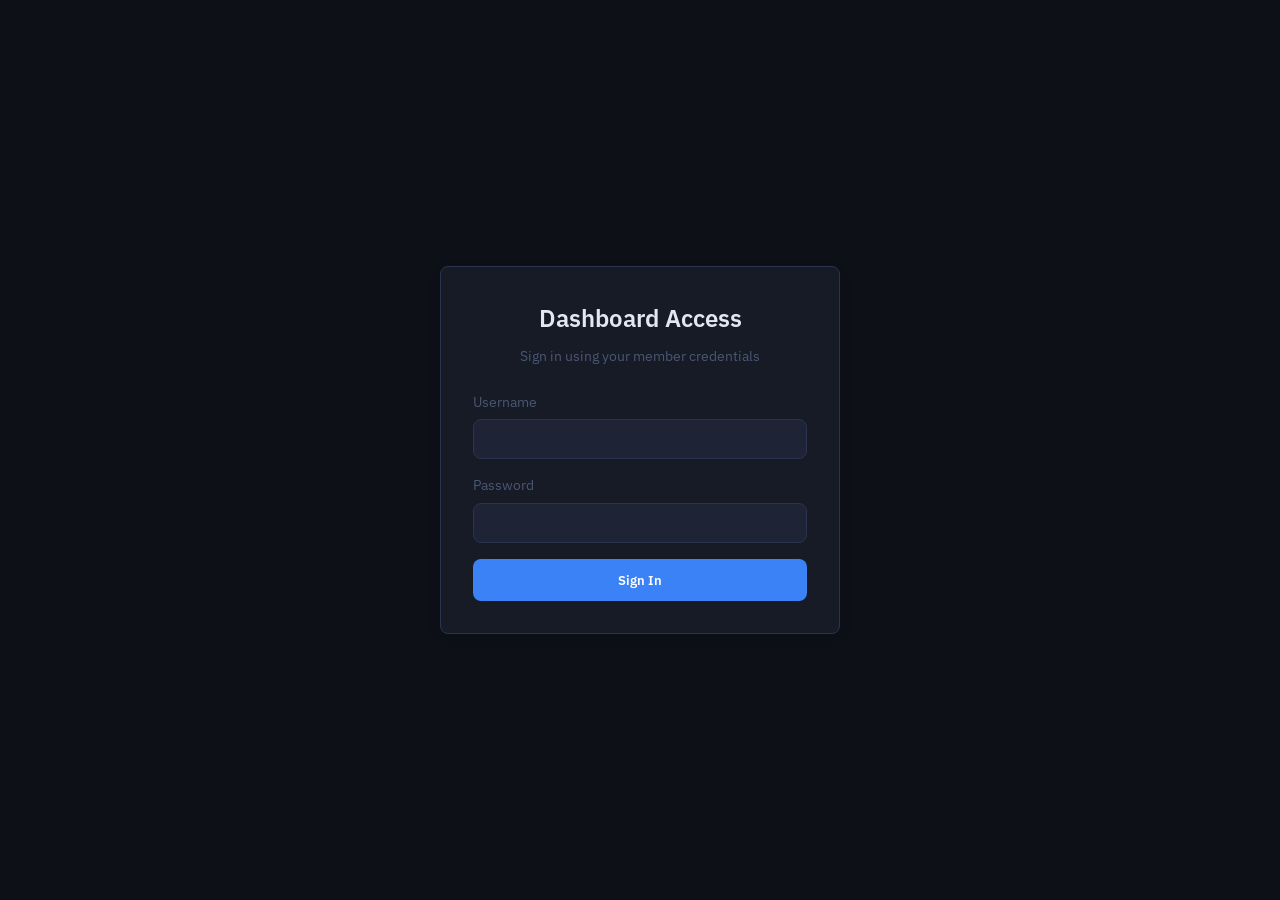
<file: views/login/multi-login.html>
<!DOCTYPE html>
<html lang="en">
<head>
    <meta charset="UTF-8">
    <meta name="viewport" content="width=device-width, initial-scale=1.0">
    <title>Portal Access — Task Board</title>
    <link rel="stylesheet" href="/css/theme.css">
    <style>
        body {
            display: flex;
            align-items: center;
            justify-content: center;
            min-height: 100vh;
            background: var(--bg);
            font-family: var(--font-sans, sans-serif);
            margin: 0;
        }
        .login-card {
            background: var(--surface);
            border: 1px solid var(--border);
            border-radius: var(--radius);
            padding: var(--space-8, 32px);
            width: 100%;
            max-width: 400px;
            box-shadow: 0 4px 12px rgba(0,0,0,0.1);
        }
        .login-title {
            font-size: 1.5rem;
            font-weight: 600;
            color: var(--text);
            margin-bottom: var(--space-2, 8px);
            text-align: center;
        }
        .login-subtitle {
            font-size: 0.875rem;
            color: var(--text-muted);
            text-align: center;
            margin-bottom: var(--space-6, 24px);
        }
        .form-group {
            margin-bottom: var(--space-4, 16px);
        }
        .form-group label {
            display: block;
            font-size: 0.85rem;
            color: var(--text-muted);
            margin-bottom: 6px;
        }
        .form-group input {
            width: 100%;
            padding: 10px;
            background: var(--surface-2);
            border: 1px solid var(--border);
            border-radius: var(--radius);
            color: var(--text);
            box-sizing: border-box;
        }
        .form-group input:focus {
            border-color: var(--accent);
            outline: none;
        }
        .alert-error {
            background: rgba(255, 74, 74, 0.1);
            border: 1px solid #ff4a4a;
            color: #ff4a4a;
            padding: 10px;
            border-radius: var(--radius);
            font-size: 0.85rem;
            margin-bottom: 16px;
            display: none;
        }
        .btn-submit {
            width: 100%;
            padding: 12px;
            background: var(--accent, #007acc);
            color: #fff;
            border: none;
            border-radius: var(--radius);
            font-weight: 600;
            cursor: pointer;
        }
        .btn-submit:hover { opacity: 0.9; }
    </style>
</head>
<body>

<div class="login-card">
    <div class="login-title">Dashboard Access</div>
    <div class="login-subtitle">Sign in using your member credentials</div>

    <div id="errorBox" class="alert-error"></div>

    <form id="loginForm" onsubmit="handleLogin(event)">
        <div class="form-group">
            <label for="username">Username</label>
            <input type="text" id="username" required autocomplete="username">
        </div>
        <div class="form-group">
            <label for="password">Password</label>
            <input type="password" id="password" required autocomplete="current-password">
        </div>
        <button type="submit" class="btn-submit">Sign In</button>
    </form>
</div>

<script>
async function handleLogin(e) {
    e.preventDefault();
    const errorBox = document.getElementById('errorBox');
    const username = document.getElementById('username').value;
    const password = document.getElementById('password').value;

    errorBox.style.display = 'none';

    try {
        const res = await fetch('/api/auth/member-login', {
            method: 'POST',
            headers: { 'Content-Type': 'application/json' },
            body: JSON.stringify({ username, password })
        });
        
        const data = await res.json();
        
        if (res.ok && data.success) {
            // Success! Send them to the management dashboard
            window.location.href = '/multi';
        } else {
            errorBox.textContent = data.error || 'Login verification failed.';
            errorBox.style.display = 'block';
        }
    } catch (err) {
        errorBox.textContent = 'Unable to connect to auth services.';
        errorBox.style.display = 'block';
    }
}
</script>
</body>
</html>
</file>
<file: css/theme.css>
/*
 * theme.css — Global Design System
 * Collaborators Booking Portal
 *
 * The single source of truth for all colours, typography, spacing,
 * and visual tokens across every page.
 *
 * Usage: <link rel="stylesheet" href="/css/theme.css">
 * Import order: theme.css → component CSS → page-specific overrides (if any)
 */

/* ─────────────────────────────────────────────
   @font-face / Google Fonts
   ───────────────────────────────────────────── */
@import url('https://fonts.googleapis.com/css2?family=IBM+Plex+Mono:wght@400;500;600&family=IBM+Plex+Sans:wght@300;400;500;600;700&display=swap');

/* ─────────────────────────────────────────────
   DARK THEME (default)
   ───────────────────────────────────────────── */
:root {
    /* --- Core Palette --- */
    --bg:              #0d1117;        /* page background */
    --bg-alt:          #101620;        /* subtle section bg */
    --surface:         #161b26;        /* cards, panels */
    --surface-2:       #1e2436;        /* inputs, nested surfaces */
    --surface-3:       #252d42;        /* hover rows, active states */
    --border:          #2a3350;        /* default borders */
    --border-subtle:   #1e2436;        /* hairline separators */

    /* --- Brand Accent --- */
    --accent:          #3b82f6;        /* primary blue */
    --accent-hover:    #2563eb;
    --accent-2:        #8b5cf6;        /* secondary violet */
    --accent-glow:     rgba(59, 130, 246, 0.15);

    /* --- Semantic --- */
    --success:         #22d3a0;
    --success-bg:      rgba(34, 211, 160, 0.12);
    --success-border:  rgba(34, 211, 160, 0.3);
    --warn:            #f59e0b;
    --warn-bg:         rgba(245, 158, 11, 0.12);
    --warn-border:     rgba(245, 158, 11, 0.3);
    --danger:          #f43f5e;
    --danger-bg:       rgba(244, 63, 94, 0.12);
    --danger-border:   rgba(244, 63, 94, 0.3);
    --info:            #38bdf8;
    --info-bg:         rgba(56, 189, 248, 0.12);
    --info-border:     rgba(56, 189, 248, 0.3);

    /* --- Typography --- */
    --text:            #e2e8f0;        /* primary text */
    --text-secondary:  #94a3b8;        /* secondary / placeholder */
    --text-muted:      #4b5675;        /* disabled / faint */
    --font-sans:       'IBM Plex Sans', -apple-system, BlinkMacSystemFont, sans-serif;
    --font-mono:       'IBM Plex Mono', 'Fira Code', Consolas, monospace;

    /* --- Spacing Scale --- */
    --space-1:  4px;
    --space-2:  8px;
    --space-3:  12px;
    --space-4:  16px;
    --space-5:  20px;
    --space-6:  24px;
    --space-8:  32px;
    --space-10: 40px;
    --space-12: 48px;

    /* --- Border Radius --- */
    --radius-sm:  4px;
    --radius:     8px;
    --radius-md:  10px;
    --radius-lg:  14px;
    --radius-xl:  20px;
    --radius-full: 9999px;

    /* --- Shadows --- */
    --shadow-sm:  0 1px 3px rgba(0,0,0,0.4);
    --shadow:     0 4px 16px rgba(0,0,0,0.5);
    --shadow-lg:  0 10px 40px rgba(0,0,0,0.7);
    --shadow-glow: 0 0 0 3px var(--accent-glow);

    /* --- Transitions --- */
    --transition: 0.15s ease;
    --transition-slow: 0.3s ease;

    /* --- Layout --- */
    --max-width:  1100px;
    --max-width-narrow: 500px;

    /* --- FullCalendar overrides --- */
    --fc-bg:                var(--surface);
    --fc-border:            var(--border);
    --fc-today-bg:          rgba(59, 130, 246, 0.08);
    --fc-event-text:        #fff;
    --fc-button-bg:         var(--surface-3);
    --fc-button-text:       var(--text);
    --fc-button-border:     var(--border);
    --fc-button-hover-bg:   var(--accent);
    --fc-button-active-bg:  var(--accent);
}

/* ─────────────────────────────────────────────
   LIGHT THEME  (opt-in via data-theme="light")
   ───────────────────────────────────────────── */
[data-theme="light"] {
    --bg:              #f0f4fa;
    --bg-alt:          #e8edf5;
    --surface:         #ffffff;
    --surface-2:       #f5f7fc;
    --surface-3:       #eaeff8;
    --border:          #d1d9eb;
    --border-subtle:   #e4e9f4;

    --accent:          #2563eb;
    --accent-hover:    #1d4ed8;
    --accent-2:        #7c3aed;
    --accent-glow:     rgba(37, 99, 235, 0.15);

    --success:         #059669;
    --success-bg:      rgba(5, 150, 105, 0.08);
    --success-border:  rgba(5, 150, 105, 0.25);
    --warn:            #d97706;
    --warn-bg:         rgba(217, 119, 6, 0.08);
    --warn-border:     rgba(217, 119, 6, 0.25);
    --danger:          #dc2626;
    --danger-bg:       rgba(220, 38, 38, 0.08);
    --danger-border:   rgba(220, 38, 38, 0.25);
    --info:            #0284c7;
    --info-bg:         rgba(2, 132, 199, 0.08);
    --info-border:     rgba(2, 132, 199, 0.25);

    --text:            #1e293b;
    --text-secondary:  #64748b;
    --text-muted:      #94a3b8;

    --shadow-sm:  0 1px 3px rgba(0,0,0,0.08);
    --shadow:     0 4px 16px rgba(0,0,0,0.1);
    --shadow-lg:  0 10px 40px rgba(0,0,0,0.18);

    --fc-bg:           var(--surface);
    --fc-border:       var(--border);
    --fc-today-bg:     rgba(37, 99, 235, 0.06);
    --fc-button-bg:    var(--surface-2);
    --fc-button-text:  var(--text);
    --fc-button-border: var(--border);
    --fc-button-hover-bg: var(--accent);
    --fc-button-active-bg: var(--accent);
}


/* ─────────────────────────────────────────────
   RESETS & BASE
   ───────────────────────────────────────────── */
*, *::before, *::after { box-sizing: border-box; margin: 0; padding: 0; }

html { scroll-behavior: smooth; }

body {
    font-family: var(--font-sans);
    background: var(--bg);
    color: var(--text);
    min-height: 100vh;
    line-height: 1.6;
    -webkit-font-smoothing: antialiased;
}

a { color: var(--accent); text-decoration: none; transition: color var(--transition); }
a:hover { color: var(--accent-hover); text-decoration: underline; }

input, select, textarea, button { font-family: inherit; }

/* ─────────────────────────────────────────────
   SCROLLBAR (dark surfaces)
   ───────────────────────────────────────────── */
::-webkit-scrollbar              { width: 6px; height: 6px; }
::-webkit-scrollbar-track        { background: var(--bg-alt); }
::-webkit-scrollbar-thumb        { background: var(--border); border-radius: 3px; }
::-webkit-scrollbar-thumb:hover  { background: var(--text-muted); }

/* ─────────────────────────────────────────────
   UTILITY HELPERS  (used across all pages)
   ───────────────────────────────────────────── */
.text-muted    { color: var(--text-secondary); }
.text-accent   { color: var(--accent); }
.text-success  { color: var(--success); }
.text-warn     { color: var(--warn); }
.text-danger   { color: var(--danger); }
.font-mono     { font-family: var(--font-mono); }
.sr-only       { position: absolute; width: 1px; height: 1px; overflow: hidden; clip: rect(0,0,0,0); white-space: nowrap; }
</file>
